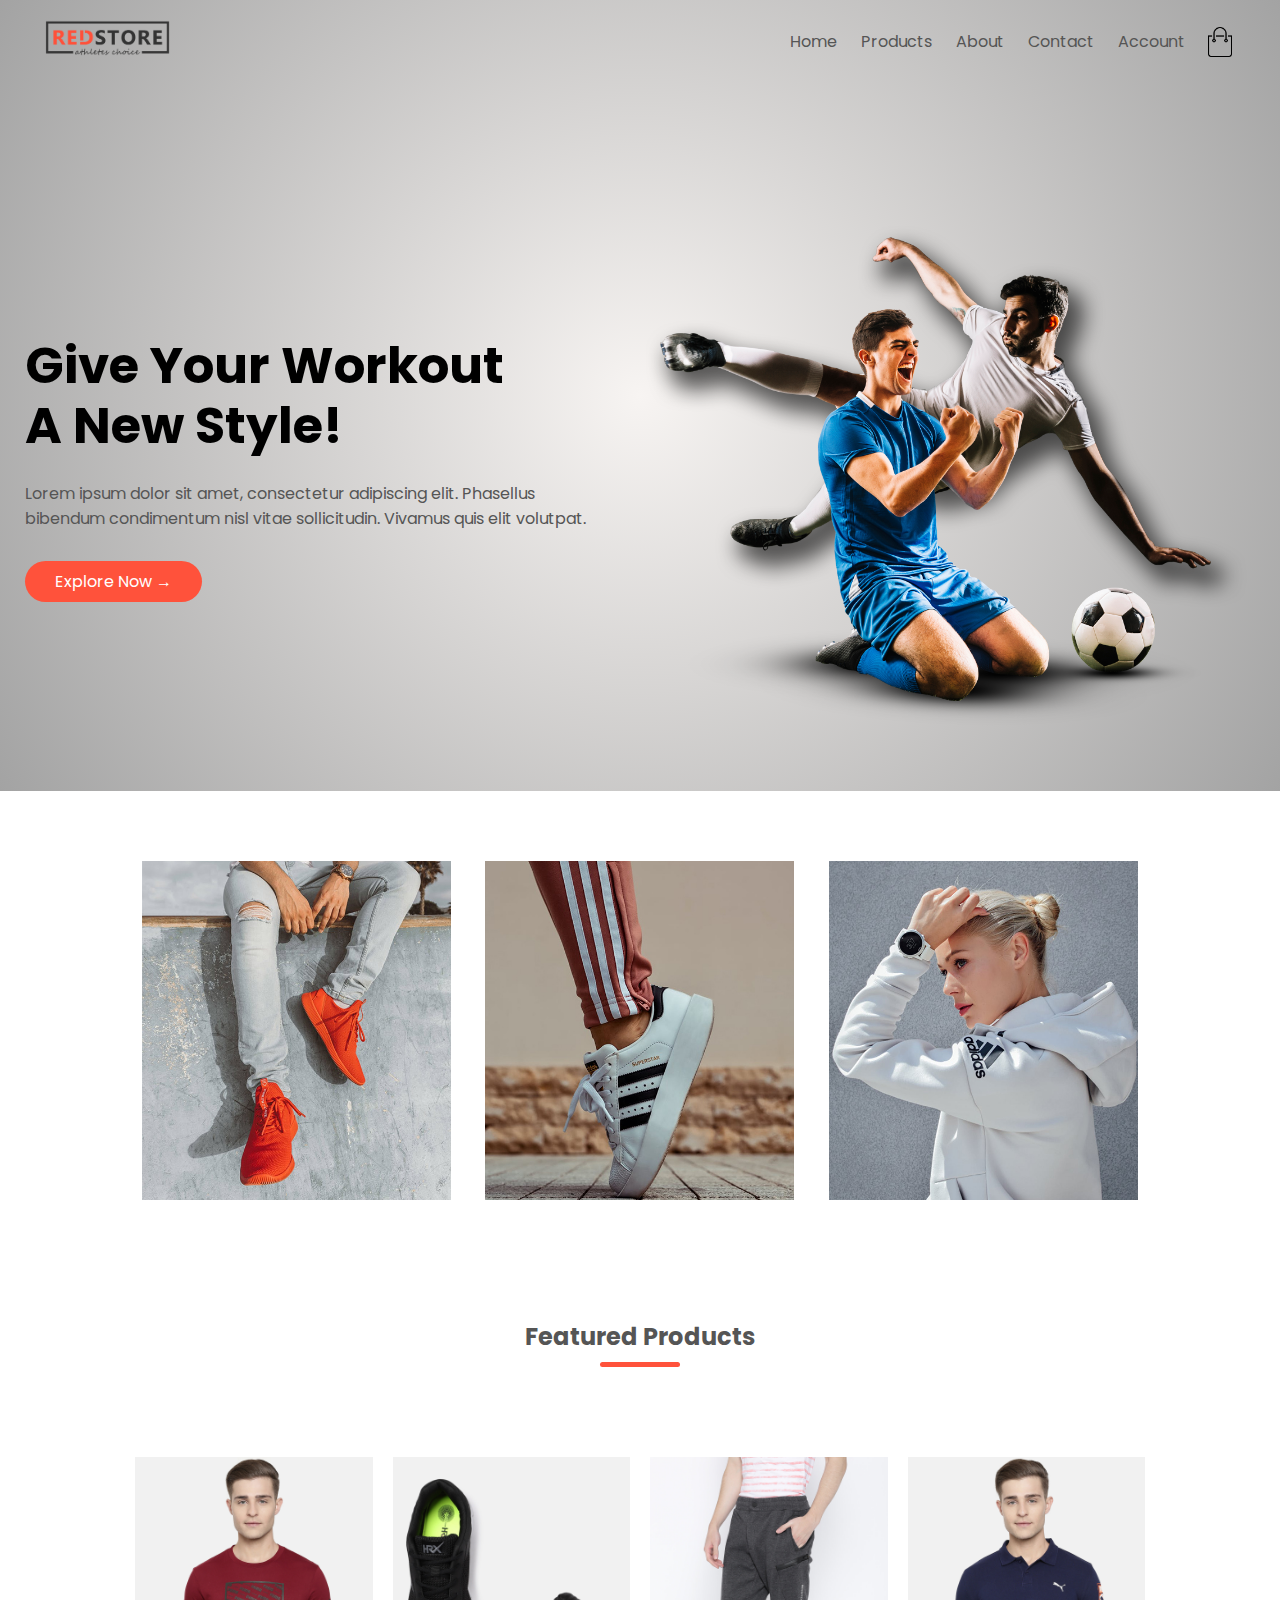
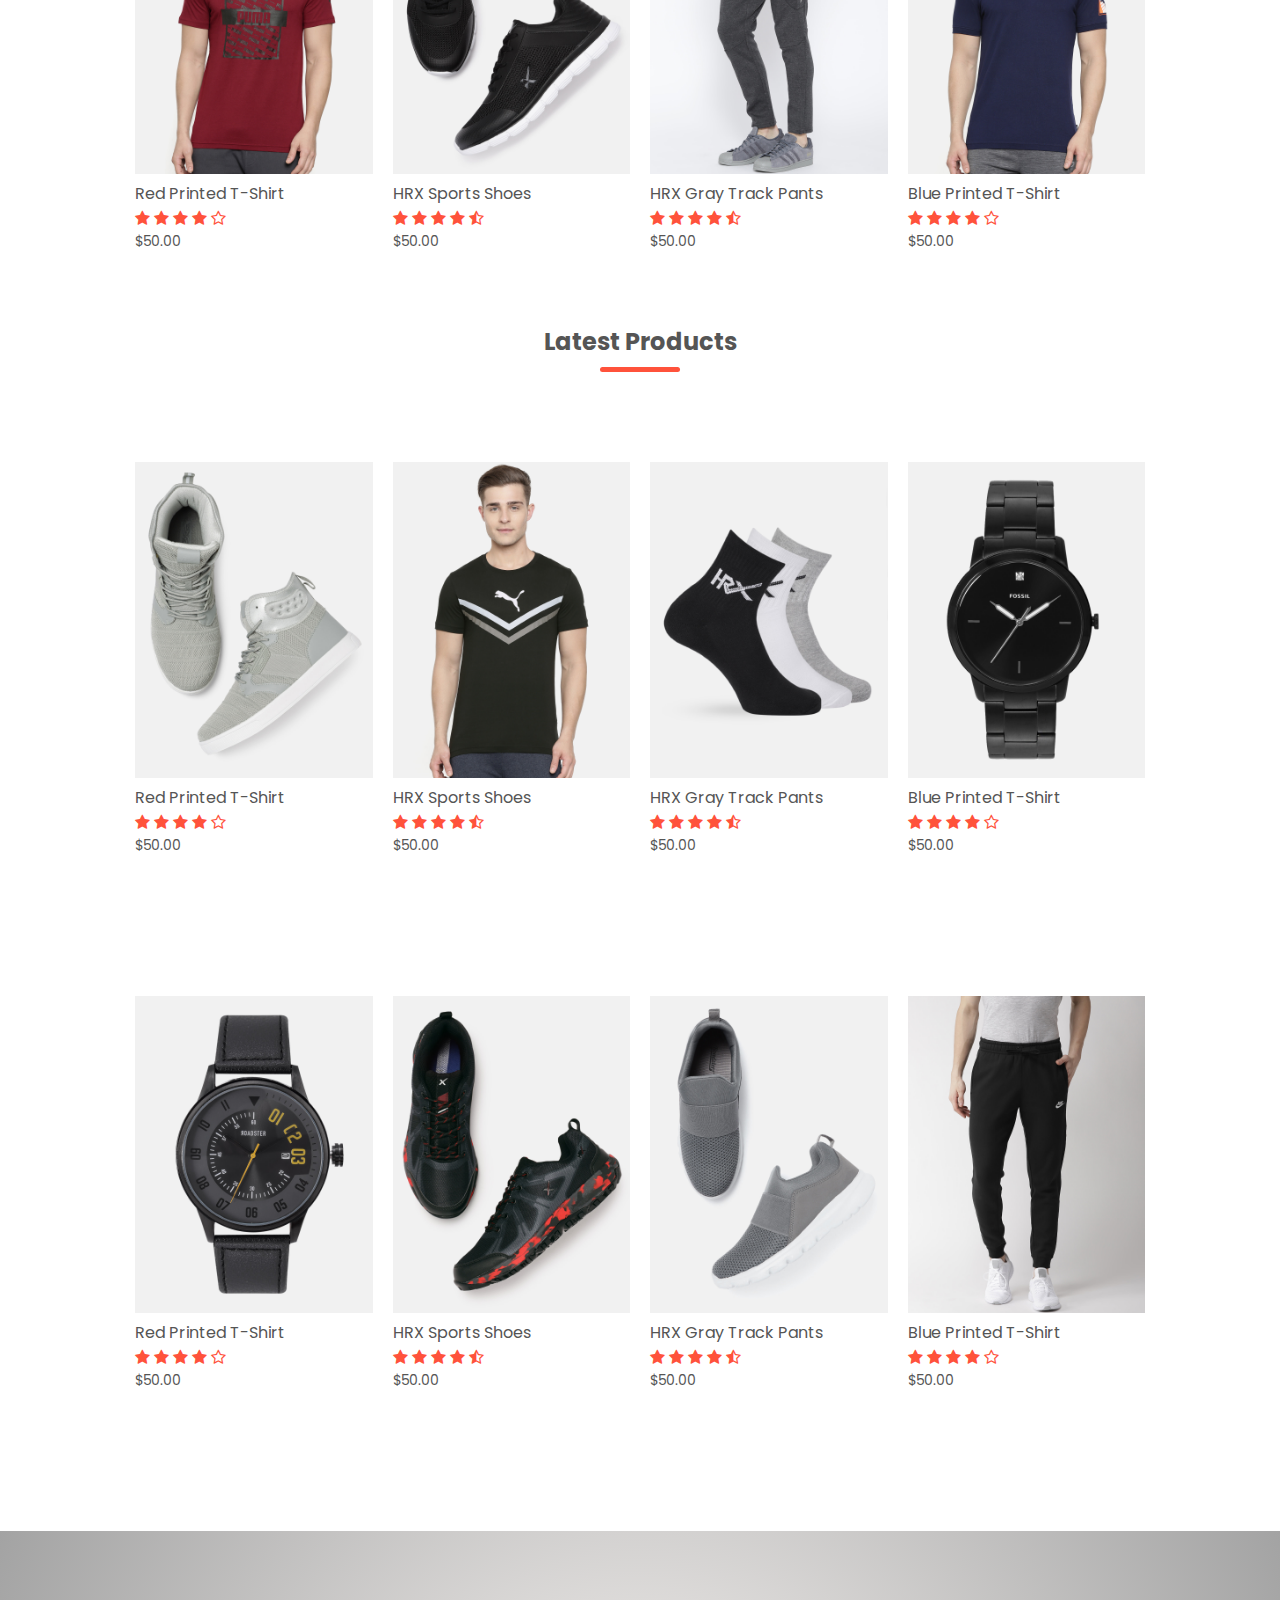
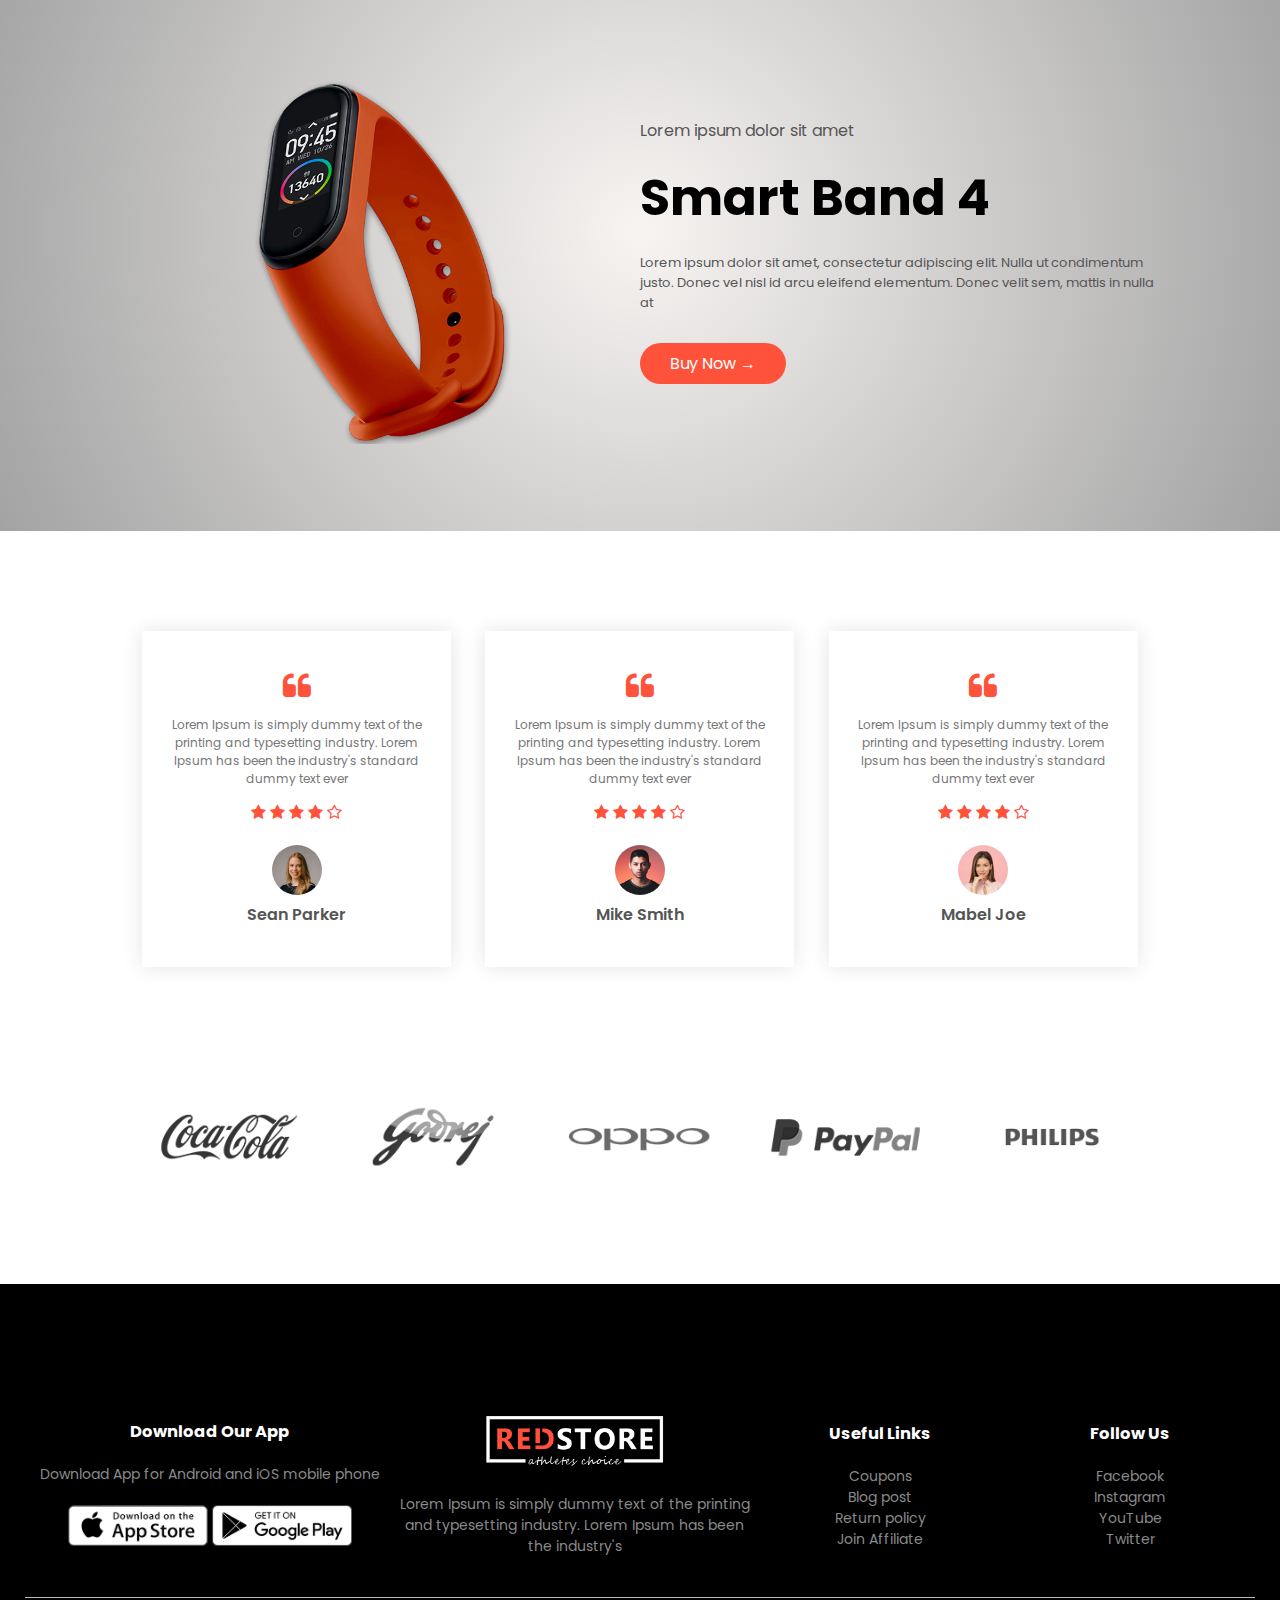
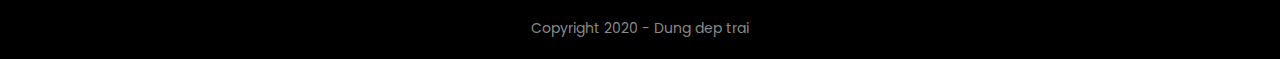
<file: index.html>
<!DOCTYPE html>
<html>
  <head>
    <meta charset="utf-8">
    <meta name="viewport" content="width=device-width, initial-scale=1.0">
    <title>Ecommerce Website</title>
    <link rel="stylesheet" href="./css/style.css" type="text/css">
    <link href="https://fonts.googleapis.com/css2?family=Poppins:wght@300;400;500;600;700&display=swap" rel="stylesheet">
    <link rel="stylesheet" href="https://stackpath.bootstrapcdn.com/font-awesome/4.7.0/css/font-awesome.min.css">
  </head>
  <body>

    <!-- Header -->
    <header>
      
      <div class="container">
        <!-- Main navigation -->
        <div class="navbar">
          <div class="logo">
            <img src="./images/logo.png" alt="logo">
          </div>
          <nav>
            <ul class="navigation">
              <li><a href="#">Home</a></li>
              <li><a href="./products.html">Products</a></li>
              <li><a href="#">About</a></li>
              <li><a href="#">Contact</a></li>
              <li><a href="#">Account</a></li>
            </ul>
          </nav>
          <img class="cart" src="images/cart.png" alt="Cart">
          <img class="menu" src="images/menu.png" alt="menu">
        </div>
        <!-- Header content -->
        <div class="row">
          <div class="col-2">
            <h1>Give Your Workout<br>A New Style!</h1>
            <p>Lorem ipsum dolor sit amet, consectetur adipiscing elit. Phasellus<br>bibendum 
            condimentum nisl vitae sollicitudin. Vivamus quis elit volutpat.</p>
            <a class="btn" href="">Explore Now &#8594</a>
          </div>
          <div class="col-2">
            <img src="images/image1.png" alt="hero">
          </div>
        </div>
      </div>
    </header>

    <!-- Main content -->
    <section>
      <!-- featured categories -->
      <div class="categories">
        <div class="small-container">
          <div class="row">
            <div class="col-3">
              <img src="images/category-1.jpg" alt="category1">
            </div>
            <div class="col-3">
              <img src="images/category-2.jpg" alt="category2">
            </div>
            <div class="col-3">
              <img src="images/category-3.jpg" alt="category3">
            </div>
          </div>
        </div>
      </div>
      <!-- featured products -->
      <div class="f-products">
        <div class="small-container">
          <h2 class="title">Featured Products</h2>
          <div class="row">
            <div class="col-4">
              <img src="images/product-1.jpg" alt="product1">
              <h4>Red Printed T-Shirt</h4>
              <div class="rating">
                <i class="fa fa-star"></i>
                <i class="fa fa-star"></i>
                <i class="fa fa-star"></i>
                <i class="fa fa-star"></i>
                <i class="fa fa-star-o"></i>
              </div>
              <p>$50.00</p>
            </div>
            <div class="col-4">
              <img src="images/product-2.jpg" alt="product2">
              <h4>HRX Sports Shoes</h4>
              <div class="rating">
                <i class="fa fa-star"></i>
                <i class="fa fa-star"></i>
                <i class="fa fa-star"></i>
                <i class="fa fa-star"></i>
                <i class="fa fa-star-half-o"></i>
              </div>
              <p>$50.00</p>
            </div>
            <div class="col-4">
              <img src="images/product-3.jpg" alt="product3">
              <h4>HRX Gray Track Pants</h4>
              <div class="rating">
                <i class="fa fa-star"></i>
                <i class="fa fa-star"></i>
                <i class="fa fa-star"></i>
                <i class="fa fa-star"></i>
                <i class="fa fa-star-half-o"></i>
              </div>
              <p>$50.00</p>
            </div>
            <div class="col-4">
              <img src="images/product-4.jpg" alt="product4">
              <h4>Blue Printed T-Shirt</h4>
              <div class="rating">
                <i class="fa fa-star"></i>
                <i class="fa fa-star"></i>
                <i class="fa fa-star"></i>
                <i class="fa fa-star"></i>
                <i class="fa fa-star-o"></i>
              </div>
              <p>$50.00</p>
            </div>
          </div>
          <!-- Latest Products -->
          <h2 class="title">Latest Products</h2>
          <div class="row">
            <div class="col-4">
              <img src="images/product-5.jpg" alt="product5">
              <h4>Red Printed T-Shirt</h4>
              <div class="rating">
                <i class="fa fa-star"></i>
                <i class="fa fa-star"></i>
                <i class="fa fa-star"></i>
                <i class="fa fa-star"></i>
                <i class="fa fa-star-o"></i>
              </div>
              <p>$50.00</p>
            </div>
            <div class="col-4">
              <img src="images/product-6.jpg" alt="product6">
              <h4>HRX Sports Shoes</h4>
              <div class="rating">
                <i class="fa fa-star"></i>
                <i class="fa fa-star"></i>
                <i class="fa fa-star"></i>
                <i class="fa fa-star"></i>
                <i class="fa fa-star-half-o"></i>
              </div>
              <p>$50.00</p>
            </div>
            <div class="col-4">
              <img src="images/product-7.jpg" alt="product7">
              <h4>HRX Gray Track Pants</h4>
              <div class="rating">
                <i class="fa fa-star"></i>
                <i class="fa fa-star"></i>
                <i class="fa fa-star"></i>
                <i class="fa fa-star"></i>
                <i class="fa fa-star-half-o"></i>
              </div>
              <p>$50.00</p>
            </div>
            <div class="col-4">
              <img src="images/product-8.jpg" alt="product8">
              <h4>Blue Printed T-Shirt</h4>
              <div class="rating">
                <i class="fa fa-star"></i>
                <i class="fa fa-star"></i>
                <i class="fa fa-star"></i>
                <i class="fa fa-star"></i>
                <i class="fa fa-star-o"></i>
              </div>
              <p>$50.00</p>
            </div>
          </div>
          <div class="row">
            <div class="col-4">
              <img src="images/product-9.jpg" alt="product9">
              <h4>Red Printed T-Shirt</h4>
              <div class="rating">
                <i class="fa fa-star"></i>
                <i class="fa fa-star"></i>
                <i class="fa fa-star"></i>
                <i class="fa fa-star"></i>
                <i class="fa fa-star-o"></i>
              </div>
              <p>$50.00</p>
            </div>
            <div class="col-4">
              <img src="images/product-10.jpg" alt="product10">
              <h4>HRX Sports Shoes</h4>
              <div class="rating">
                <i class="fa fa-star"></i>
                <i class="fa fa-star"></i>
                <i class="fa fa-star"></i>
                <i class="fa fa-star"></i>
                <i class="fa fa-star-half-o"></i>
              </div>
              <p>$50.00</p>
            </div>
            <div class="col-4">
              <img src="images/product-11.jpg" alt="product11">
              <h4>HRX Gray Track Pants</h4>
              <div class="rating">
                <i class="fa fa-star"></i>
                <i class="fa fa-star"></i>
                <i class="fa fa-star"></i>
                <i class="fa fa-star"></i>
                <i class="fa fa-star-half-o"></i>
              </div>
              <p>$50.00</p>
            </div>
            <div class="col-4">
              <img src="images/product-12.jpg" alt="product12">
              <h4>Blue Printed T-Shirt</h4>
              <div class="rating">
                <i class="fa fa-star"></i>
                <i class="fa fa-star"></i>
                <i class="fa fa-star"></i>
                <i class="fa fa-star"></i>
                <i class="fa fa-star-o"></i>
              </div>
              <p>$50.00</p>
            </div>
          </div>
        </div>
      </div>
      <!-- Offer -->
      <div class="offer">
        <div class="small-container">
          <div class="row">
            <div class="col-2">
              <img src="images/exclusive.png" alt="exclusive" class="offer-img">
            </div>
            <div class="col-2">
              <p>Lorem ipsum dolor sit amet</p>
              <h1>Smart Band 4</h1>
              <p class="p-small">Lorem ipsum dolor sit amet, consectetur adipiscing elit. 
              Nulla ut condimentum justo. Donec vel nisl id arcu eleifend elementum. Donec velit sem, mattis in nulla at
              </p>
              <a class="btn" href="">Buy Now &#8594</a>
            </div>
          </div>
        </div>
      </div>

      <!--Testimonials-->
      <div class="testimonial">
        <div class="small-container">
          <div class="row">
            <div class="col-3">
              <i class="fa fa-quote-left t-icon"></i>
              <p>Lorem Ipsum is simply dummy text of the printing and typesetting industry. 
              Lorem Ipsum has been the industry's standard dummy text ever</p>
              <div class="rating">
                <i class="fa fa-star"></i>
                <i class="fa fa-star"></i>
                <i class="fa fa-star"></i>
                <i class="fa fa-star"></i>
                <i class="fa fa-star-o"></i>
              </div>
              <img src="images/user-1.png" alt="user1">
              <h3>Sean Parker</h3>
            </div>
            <div class="col-3">
              <i class="fa fa-quote-left t-icon"></i>
              <p>Lorem Ipsum is simply dummy text of the printing and typesetting industry. 
              Lorem Ipsum has been the industry's standard dummy text ever</p>
              <div class="rating">
                <i class="fa fa-star"></i>
                <i class="fa fa-star"></i>
                <i class="fa fa-star"></i>
                <i class="fa fa-star"></i>
                <i class="fa fa-star-o"></i>
              </div>
              <img src="images/user-2.png" alt="user2">
              <h3>Mike Smith</h3>
            </div>
            <div class="col-3">
              <i class="fa fa-quote-left t-icon"></i>
              <p>Lorem Ipsum is simply dummy text of the printing and typesetting industry. 
              Lorem Ipsum has been the industry's standard dummy text ever</p>
              <div class="rating">
                <i class="fa fa-star"></i>
                <i class="fa fa-star"></i>
                <i class="fa fa-star"></i>
                <i class="fa fa-star"></i>
                <i class="fa fa-star-o"></i>
              </div>
              <img src="images/user-3.png" alt="user3">
              <h3>Mabel Joe</h3>
            </div>
          </div>
        </div>
      </div>

      <!-- Brands -->
      <div class="brand">
        <div class="small-container">
          <div class="row">
            <div class="col-5">
              <img src="images/logo-coca-cola.png">
            </div>
            <div class="col-5">
              <img src="images/logo-godrej.png">
            </div>
            <div class="col-5">
              <img src="images/logo-oppo.png">
            </div>
            <div class="col-5">
              <img src="images/logo-paypal.png">
            </div>
            <div class="col-5">
              <img src="images/logo-philips.png">
            </div>
          </div>
        </div>
      </div>
    </section>

    <!-- Website Footer -->
    <footer>
      <div class="container">
        <div class="row">
          <div class="footer-col-1">
            <h3>Download Our App</h3>
            <p>Download App for Android and iOS mobile phone</p>
            <div class="app-logo">
              <img src="images/app-store.png">
              <img src="images/play-store.png">
            </div>
          </div>
          <div class="footer-col-2">
            <img src="images/logo-white.png">
            <p>Lorem Ipsum is simply dummy text of the printing and typesetting industry. 
              Lorem Ipsum has been the industry's</p>
          </div>
          <div class="footer-col-3">
            <h3>Useful Links</h3>
            <ul>
              <li><a href="#">Coupons</a></li>
              <li><a href="#">Blog post</a></li>
              <li><a href="#">Return policy</a></li>
              <li><a href="#">Join Affiliate</a></li>
            </ul>
          </div>
          <div class="footer-col-4">
            <h3>Follow Us</h3>
            <ul>
              <li><a href="#">Facebook</a></li>
              <li><a href="#">Instagram</a></li>
              <li><a href="#">YouTube</a></li>
              <li><a href="#">Twitter</a></li>
            </ul>
          </div>
        </div>
        <hr>
        <p class="copyright">Copyright 2020 - Dung dep trai</p>
      </div>

    </footer>
    <script type="text/javascript" src="./js/main.js"></script>
  </body>
</html>
</file>
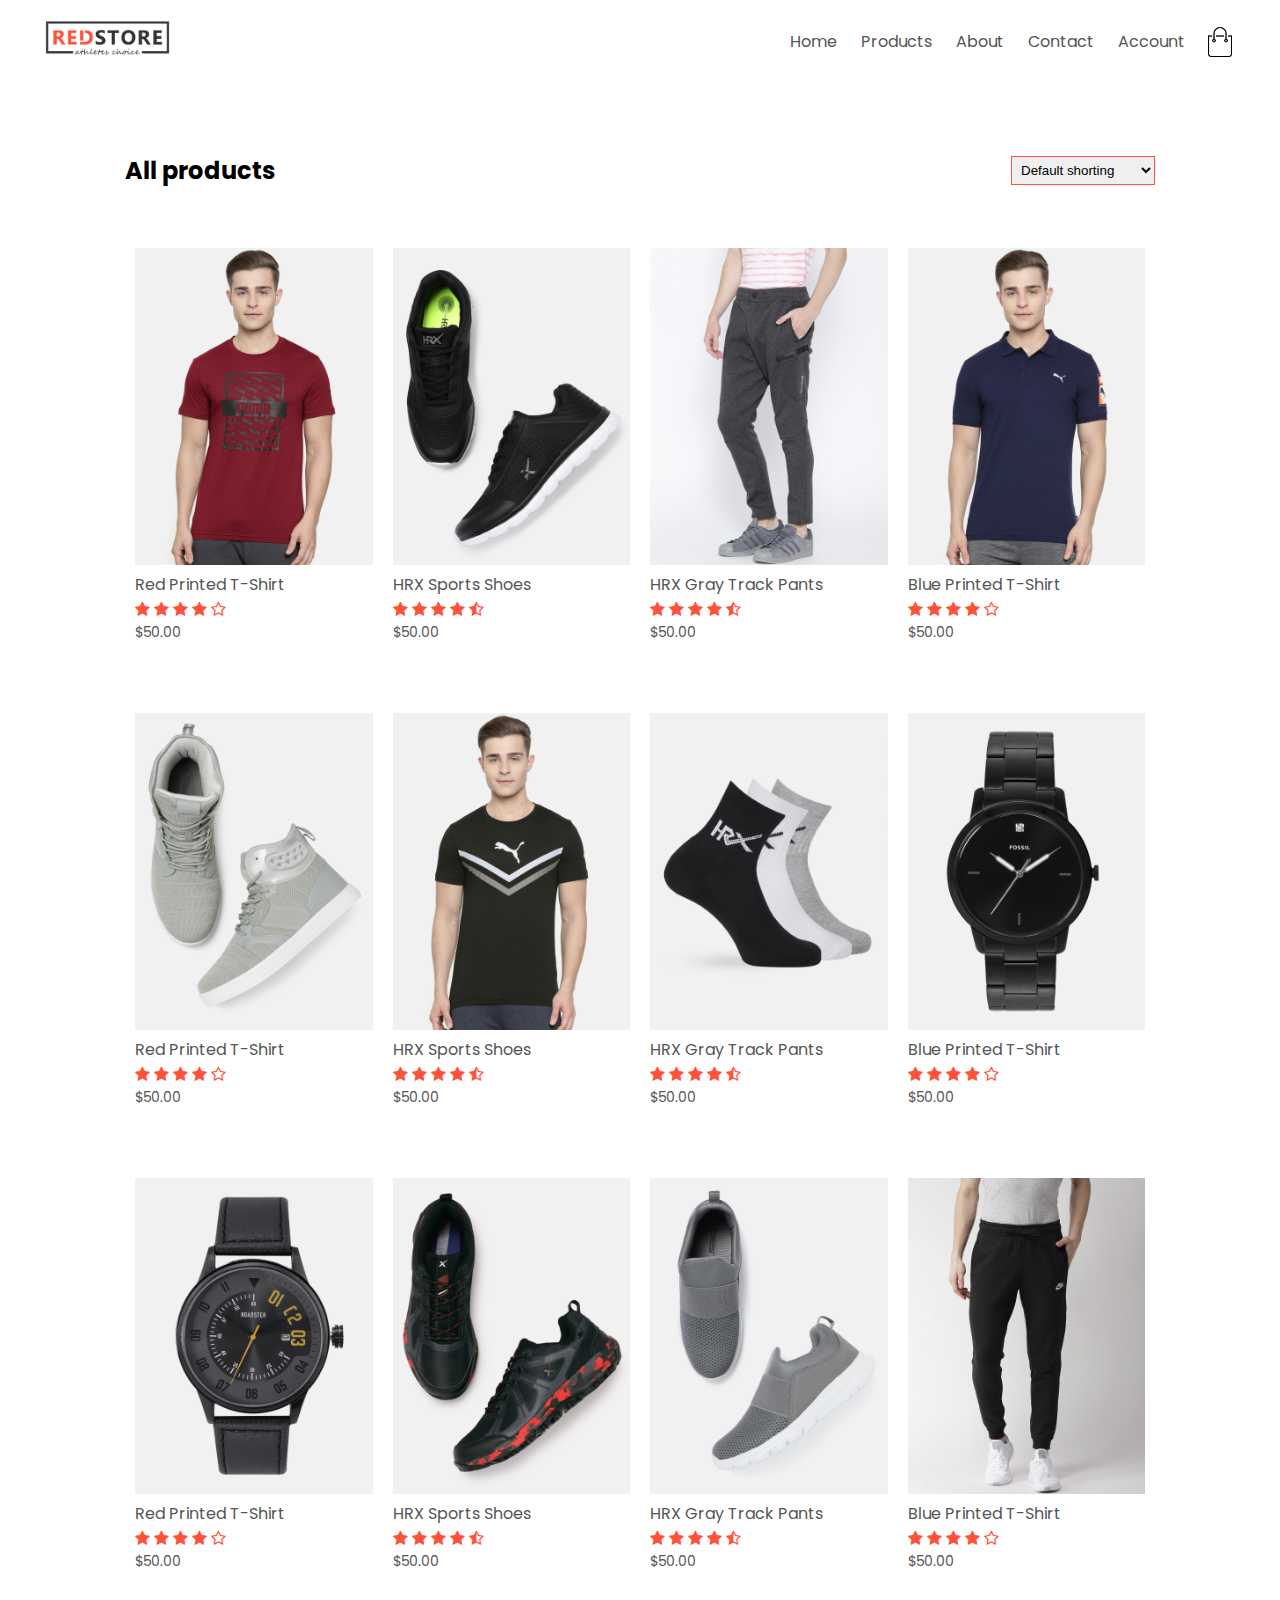
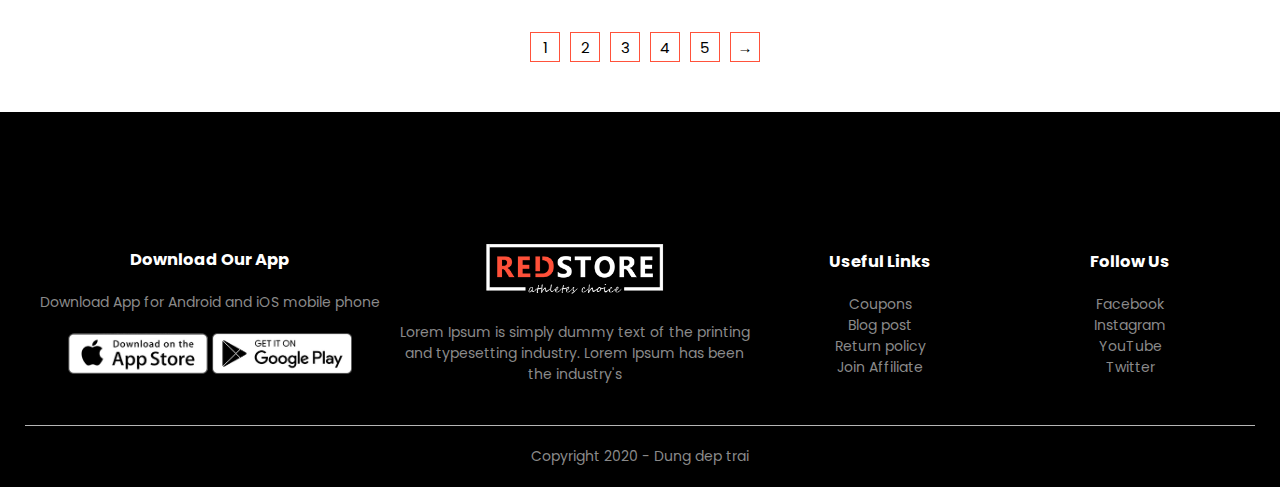
<file: products.html>
<!DOCTYPE html>
<html>
  <head>
    <meta charset="utf-8">
    <meta name="viewport" content="width=device-width, initial-scale=1.0">
    <title>All Products</title>
    <link rel="stylesheet" href="./css/style.css" type="text/css">
    <link rel="stylesheet" href="./css/products.css" type="text/css">
    <link href="https://fonts.googleapis.com/css2?family=Poppins:wght@300;400;500;600;700&display=swap" rel="stylesheet">
    <link rel="stylesheet" href="https://stackpath.bootstrapcdn.com/font-awesome/4.7.0/css/font-awesome.min.css">
  </head>
  <body>

    <!-- Header -->
    <header>
      
      <div class="container">
        <!-- Main navigation -->
        <div class="navbar">
          <div class="logo">
            <img src="./images/logo.png" alt="logo">
          </div>
          <nav>
            <ul class="navigation">
              <li><a href="./index.html">Home</a></li>
              <li><a href="#">Products</a></li>
              <li><a href="#">About</a></li>
              <li><a href="#">Contact</a></li>
              <li><a href="#">Account</a></li>
            </ul>
          </nav>
          <img class="cart" src="images/cart.png" alt="Cart">
          <img class="menu" src="images/menu.png" alt="menu">
        </div>
      </div>
    </header>

    <!-- Main content -->
    <section>
      <!-- featured products -->
      <div class="f-products">
        <div class="small-container">
          <div class="row product-short">
            <h2>All products</h2>
            <select name="" id="" class="product-select">
              <option value="">Default shorting</option>
              <option value="">Short by price</option>
              <option value="">Short by popularity</option>
              <option value="">Short by rating</option>
              <option value="">Short by sale</option>
            </select>
          </div>
          <div class="row product-row">
            <div class="col-4">
              <img src="images/product-1.jpg" alt="product1">
              <h4>Red Printed T-Shirt</h4>
              <div class="rating">
                <i class="fa fa-star"></i>
                <i class="fa fa-star"></i>
                <i class="fa fa-star"></i>
                <i class="fa fa-star"></i>
                <i class="fa fa-star-o"></i>
              </div>
              <p>$50.00</p>
            </div>
            <div class="col-4">
              <img src="images/product-2.jpg" alt="product2">
              <h4>HRX Sports Shoes</h4>
              <div class="rating">
                <i class="fa fa-star"></i>
                <i class="fa fa-star"></i>
                <i class="fa fa-star"></i>
                <i class="fa fa-star"></i>
                <i class="fa fa-star-half-o"></i>
              </div>
              <p>$50.00</p>
            </div>
            <div class="col-4">
              <img src="images/product-3.jpg" alt="product3">
              <h4>HRX Gray Track Pants</h4>
              <div class="rating">
                <i class="fa fa-star"></i>
                <i class="fa fa-star"></i>
                <i class="fa fa-star"></i>
                <i class="fa fa-star"></i>
                <i class="fa fa-star-half-o"></i>
              </div>
              <p>$50.00</p>
            </div>
            <div class="col-4">
              <img src="images/product-4.jpg" alt="product4">
              <h4>Blue Printed T-Shirt</h4>
              <div class="rating">
                <i class="fa fa-star"></i>
                <i class="fa fa-star"></i>
                <i class="fa fa-star"></i>
                <i class="fa fa-star"></i>
                <i class="fa fa-star-o"></i>
              </div>
              <p>$50.00</p>
            </div>
          </div>
          <div class="row product-row">
            <div class="col-4">
              <img src="images/product-5.jpg" alt="product5">
              <h4>Red Printed T-Shirt</h4>
              <div class="rating">
                <i class="fa fa-star"></i>
                <i class="fa fa-star"></i>
                <i class="fa fa-star"></i>
                <i class="fa fa-star"></i>
                <i class="fa fa-star-o"></i>
              </div>
              <p>$50.00</p>
            </div>
            <div class="col-4">
              <img src="images/product-6.jpg" alt="product6">
              <h4>HRX Sports Shoes</h4>
              <div class="rating">
                <i class="fa fa-star"></i>
                <i class="fa fa-star"></i>
                <i class="fa fa-star"></i>
                <i class="fa fa-star"></i>
                <i class="fa fa-star-half-o"></i>
              </div>
              <p>$50.00</p>
            </div>
            <div class="col-4">
              <img src="images/product-7.jpg" alt="product7">
              <h4>HRX Gray Track Pants</h4>
              <div class="rating">
                <i class="fa fa-star"></i>
                <i class="fa fa-star"></i>
                <i class="fa fa-star"></i>
                <i class="fa fa-star"></i>
                <i class="fa fa-star-half-o"></i>
              </div>
              <p>$50.00</p>
            </div>
            <div class="col-4">
              <img src="images/product-8.jpg" alt="product8">
              <h4>Blue Printed T-Shirt</h4>
              <div class="rating">
                <i class="fa fa-star"></i>
                <i class="fa fa-star"></i>
                <i class="fa fa-star"></i>
                <i class="fa fa-star"></i>
                <i class="fa fa-star-o"></i>
              </div>
              <p>$50.00</p>
            </div>
          </div>
          <div class="row product-row">
            <div class="col-4">
              <img src="images/product-9.jpg" alt="product9">
              <h4>Red Printed T-Shirt</h4>
              <div class="rating">
                <i class="fa fa-star"></i>
                <i class="fa fa-star"></i>
                <i class="fa fa-star"></i>
                <i class="fa fa-star"></i>
                <i class="fa fa-star-o"></i>
              </div>
              <p>$50.00</p>
            </div>
            <div class="col-4">
              <img src="images/product-10.jpg" alt="product10">
              <h4>HRX Sports Shoes</h4>
              <div class="rating">
                <i class="fa fa-star"></i>
                <i class="fa fa-star"></i>
                <i class="fa fa-star"></i>
                <i class="fa fa-star"></i>
                <i class="fa fa-star-half-o"></i>
              </div>
              <p>$50.00</p>
            </div>
            <div class="col-4">
              <img src="images/product-11.jpg" alt="product11">
              <h4>HRX Gray Track Pants</h4>
              <div class="rating">
                <i class="fa fa-star"></i>
                <i class="fa fa-star"></i>
                <i class="fa fa-star"></i>
                <i class="fa fa-star"></i>
                <i class="fa fa-star-half-o"></i>
              </div>
              <p>$50.00</p>
            </div>
            <div class="col-4">
              <img src="images/product-12.jpg" alt="product12">
              <h4>Blue Printed T-Shirt</h4>
              <div class="rating">
                <i class="fa fa-star"></i>
                <i class="fa fa-star"></i>
                <i class="fa fa-star"></i>
                <i class="fa fa-star"></i>
                <i class="fa fa-star-o"></i>
              </div>
              <p>$50.00</p>
            </div>
          </div>
        </div>
      </div>
      <div class="row page">
        <ul>
          <li>1</li>
          <li>2</li>
          <li>3</li>
          <li>4</li>
          <li>5</li>
          <li>&#8594</li>
        </ul>
      </div>
    </section>

    <!-- Website Footer -->
    <footer>
      <div class="container">
        <div class="row">
          <div class="footer-col-1">
            <h3>Download Our App</h3>
            <p>Download App for Android and iOS mobile phone</p>
            <div class="app-logo">
              <img src="images/app-store.png">
              <img src="images/play-store.png">
            </div>
          </div>
          <div class="footer-col-2">
            <img src="images/logo-white.png">
            <p>Lorem Ipsum is simply dummy text of the printing and typesetting industry. 
              Lorem Ipsum has been the industry's</p>
          </div>
          <div class="footer-col-3">
            <h3>Useful Links</h3>
            <ul>
              <li><a href="#">Coupons</a></li>
              <li><a href="#">Blog post</a></li>
              <li><a href="#">Return policy</a></li>
              <li><a href="#">Join Affiliate</a></li>
            </ul>
          </div>
          <div class="footer-col-4">
            <h3>Follow Us</h3>
            <ul>
              <li><a href="#">Facebook</a></li>
              <li><a href="#">Instagram</a></li>
              <li><a href="#">YouTube</a></li>
              <li><a href="#">Twitter</a></li>
            </ul>
          </div>
        </div>
        <hr>
        <p class="copyright">Copyright 2020 - Dung dep trai</p>
      </div>

    </footer>
    <script type="text/javascript" src="./js/main.js"></script>
  </body>
</html>
</file>
<file: css/style.css>
/* General style */
* {
  padding: 0;
  margin: 0;
  box-sizing: border-box;
}
body {
  font-family: 'Poppins', sans-serif;
}
a {
  text-decoration: none;
  color: #555;
}
p {
  color: #555;
}
h4 {
  color: #555;
  font-weight: normal;
}
h1 {
  font-size: 50px;
  line-height: 60px;
  margin: 25px 0;
}
small {
  color: #555;
}
.row {
  display: flex;
  align-items: center;
  justify-content: space-around;
  flex-wrap: wrap;
}
.col-2 {
  flex-basis: 50%;
  min-width: 300px;
}
.col-3 {
  flex-basis: 30%;
  min-width: 250px;
  margin-bottom: 30px;
}
.small-container {
  max-width: 1080px;
  margin: auto;
  padding-left: 25px;
  padding-right: 25px;
}
.container {
  max-width: 1300px;
  margin: auto;
  padding-left: 25px;
  padding-right: 25px;
}
.row {
  margin-top: 70px;
}

.title {
  text-align: center;
  margin: 0 auto 80px;
  color: #555;
  line-height: 60px;
  position: relative;
}
.title::after {
  content: '';
  width: 80px;
  height: 5px;
  background: #ff523b;
  position: absolute;
  border-radius: 5px;
  bottom: 0;
  left: 50%;
  transform: translateX(-50%);
}
.rating i {
  color:#ff523b;
}
.btn {
  display: inline-block;
  padding: 8px 30px;
  background: #ff523b;
  color: #fff;
  margin: 30px 0;
  border-radius: 30px;
  transition: background .5s;
}
.btn:hover {
  background: #563434
}

/* Header */
header {
  background: rgb(247,244,242);
  background: radial-gradient(circle, rgba(247,244,242,1) 0%, rgba(0,0,0,0.35898109243697474) 100%);
}
header .navbar {
  display: flex;
  align-items: center;
  padding: 20px;
}
header .navbar .logo img {
  width: 125px;
}
header nav {
  flex: 1;
  text-align: right;
}
header .navbar .cart {
  width: 30px;
  height: 30px;
}
header .navbar .menu {
  display: none;
}
header nav ul {
  display: inline-block;
  list-style-type: none;
}
header nav ul li {
  display: inline-block;
  margin-right: 20px;
}

header .row .col-2 img {
  max-width: 100%;
  padding: 50px 0;
}

/* featured categories */
.categories {
  margin: 70px 0;
}
.categories .col-3 img {
  width: 100%;
}

/* featured products */
.f-products .col-4 {
  max-width: 25%;
  padding: 10px;
  min-width: 200px;
  margin-bottom: 50px;
  transition: all 0.5s;
}
.f-products .col-4 img {
  width: 100%;
}
.f-products .col-4 p {
  font-size:14px
}
.f-products .col-4:hover {
  transform:translateY(-5px)
}

/* offer */

.offer {
  background: rgb(247,244,242);
  background: radial-gradient(circle, rgba(247,244,242,1) 0%, rgba(0,0,0,0.35898109243697474) 100%);
  margin-top: 80px;
  padding: 30px 0;
}
.offer .offer-img {
  width: 100%;
  padding: 50px;
}
.offer .p-small {
  font-size: 13px;
}

/* testimonial */
.testimonial {
  margin-top: 100px;
}
.testimonial .col-3 {
  padding: 40px 20px;
  text-align: center;
  box-shadow: 0 0 20px 0.1px #0000001c;
  cursor: pointer;
  transition: transform 0.5s;
}
.testimonial .col-3:hover {
  transform: translateY(-10px);
}
.testimonial .col-3 img {
  width: 50px;
  border-radius: 50%;
  margin-top: 20px;
}
.testimonial .t-icon {
  color: #ff523b;
  font-size: 30px;
}
.testimonial .col-3 p {
  font-size: 12px;
  margin: 12px 0;
  color: #777;
}
.testimonial .col-3 h3 {
  font-weight: 600;
  color: #555;
  font-size: 16px;
}

/* Brands */
.brand {
  margin: 100px auto;
}
.brand .col-5 {
  width: 160px;
}
.brand .col-5 img {
  width: 100%;
  cursor: pointer;
  filter: grayscale(1);
  transition: filter 0.5s;
}
.brand .col-5 img:hover {
  filter: none;
}

/* Footer */
footer {
  background: #000;
  color: #8a8a8a;
  font-size: 14px;
  padding: 60px 0 20px;
}
footer p {
  color: #8a8a8a;
}
footer h3 {
  color: #fff;
  margin-bottom: 20px;
}
footer .footer-col-1, .footer-col-2, .footer-col-3, .footer-col-4 {
  min-width: 250px;
  margin-bottom: 20px;
}
footer .footer-col-1 {
  flex-basis: 30%;
  text-align: center;
}
footer .footer-col-2 {
  flex: 1;
  text-align: center;
}
footer .footer-col-2 img {
  width: 180px;
  margin-bottom: 20px;
}
footer .footer-col-3, .footer-col-4 {
  flex-basis: 12%;
  text-align: center;
}
footer .footer-col-3 ul li, .footer-col-4 ul li {
  list-style-type: none;
}
footer .footer-col-3 ul li a, .footer-col-4 ul li a {
  color: #8a8a8a;
}
footer .app-logo {
  margin-top:20px;
}
footer .app-logo img {
  width: 140px;
  cursor: pointer;
}
footer hr {
  border: none;
  background: #b5b5b5;
  height: 1px;
  margin: 20px 0;
}
footer .copyright {
  text-align: center;
}

/* Responsive */
@media all and (max-width: 1150px) {
  h1 {
    font-size: 40px;
    line-height: 50px;
  }
  p {
    font-size: 13px;
  }
  a {
    font-size: 13px;
  }
  header .navbar .logo img {
    width: 120px;
  }
  header .navbar .cart {
    width: 25px;
    height: 25px;
  }
  footer .footer-col-1, .footer-col-2, .footer-col-3, .footer-col-4 {
    min-width: 150px;
  }
  footer .app-logo img {
    width: 120px;
  }
  footer .footer-col-2 img {
    width: 160px;
  }
  footer h3 {
    font-size: 14px;
  }
}
@media all and (max-width: 900px) {
  h1 {
    font-size: 30px;
    line-height: 40px;
  }
  p {
    font-size: 9px;
  }
  a {
    font-size: 10px;
  }
  header .navbar .logo img {
    width: 110px;
  }
  header .navbar .cart {
    width: 20px;
    height: 20px;
  }
  .row {
    margin-top: 0;
  }
  .categories {
    margin: 30px 0;
  }
  .categories .col-3 {
    min-width: 170px;
  }
  .f-products .col-4 {
    max-width: 45%;
    min-width: 200px;
  }
  .testimonial .col-3 {
    padding: 30px 20px;
    min-width: 170px;
  }
  .testimonial .col-3 p {
    font-size: 10px;
  }
  .testimonial .col-3 img {
    width: 45px;
  }
  .testimonial .col-3 h3 {
    font-size: 14px;
  }
  .brand .col-5 {
    width: 90px;
  }
  footer .footer-col-1, .footer-col-2, .footer-col-3, .footer-col-4 {
    min-width: 300px;
  }
  footer .app-logo img {
    width: 110px;
  }
  footer .footer-col-2 img {
    width: 150px;
  }
  footer h3 {
    margin-bottom: 15px;
  } 
}
@media all and (max-width: 680px) {
  header .navbar .menu {
    transform: translateY(2px);
    margin-left: 10px;
    display: block;
    width: 20px;
    height: 20px;
    cursor: pointer;
  }
  header .row {
    flex-direction: column;
  }
  header nav ul {
    position: absolute;
    top: 70px;
    left: 0;
    width: 100%;
    background: #333;
    overflow: hidden;
    max-height: 0px;
    transition: max-height .5s ease;
    -webkit-transition: max-height .4s ease;
  }
  header nav ul.navigation-open {
    max-height: 500px;
    transition: max-height .5s ease;
    -webkit-transition: max-height .4s ease;
  }
  header nav ul li {
    display: block;
    margin-right: 50px;
    margin-top: 10px;
    margin-bottom: 10px;
  }
  header nav ul li:first-child {
    padding-top: 20px;
  }
  header nav ul li:last-child {
    padding-bottom: 20px;
  }
  header nav ul li a {
    color: #fff;
  }
  .col-2 {
    min-width: 250px;
    text-align: center;
  }
  .categories .col-3 {
    min-width: 70px;
  }
  .testimonial .col-3 {
    min-width: 250px;
    margin: 10px 50px;
  }
}
@media all and (max-width: 500px) {
  .f-products .col-4 {
    max-width: 100%;
  }
}
</file>
<file: css/products.css>
/* header */
header {
  background: none;
}

/* products */
.product-short {
  justify-content: space-between;
  margin-bottom:50px;
}
.product-select {
  border: 1px solid #ff523b;
  padding: 5px;
}
.product-select:focus {
  outline: none;
}
.product-row {
  margin-top: 0;
}

/* pagination */
.page {
  justify-content: center;
  margin-top: 0;
  margin-bottom: 50px;
}
.page ul {
  display: flex;
  list-style-type: none;
}
.page ul li {
  border: 1px solid #ff523b;
  margin-left: 10px;
  width: 30px;
  height: 30px;
  text-align: center;
  font-size: 15px;
  line-height: 30px;
  cursor: pointer;
}
.page ul li:hover {
  background: #ff523b;
  color: #fff;
}
</file>
